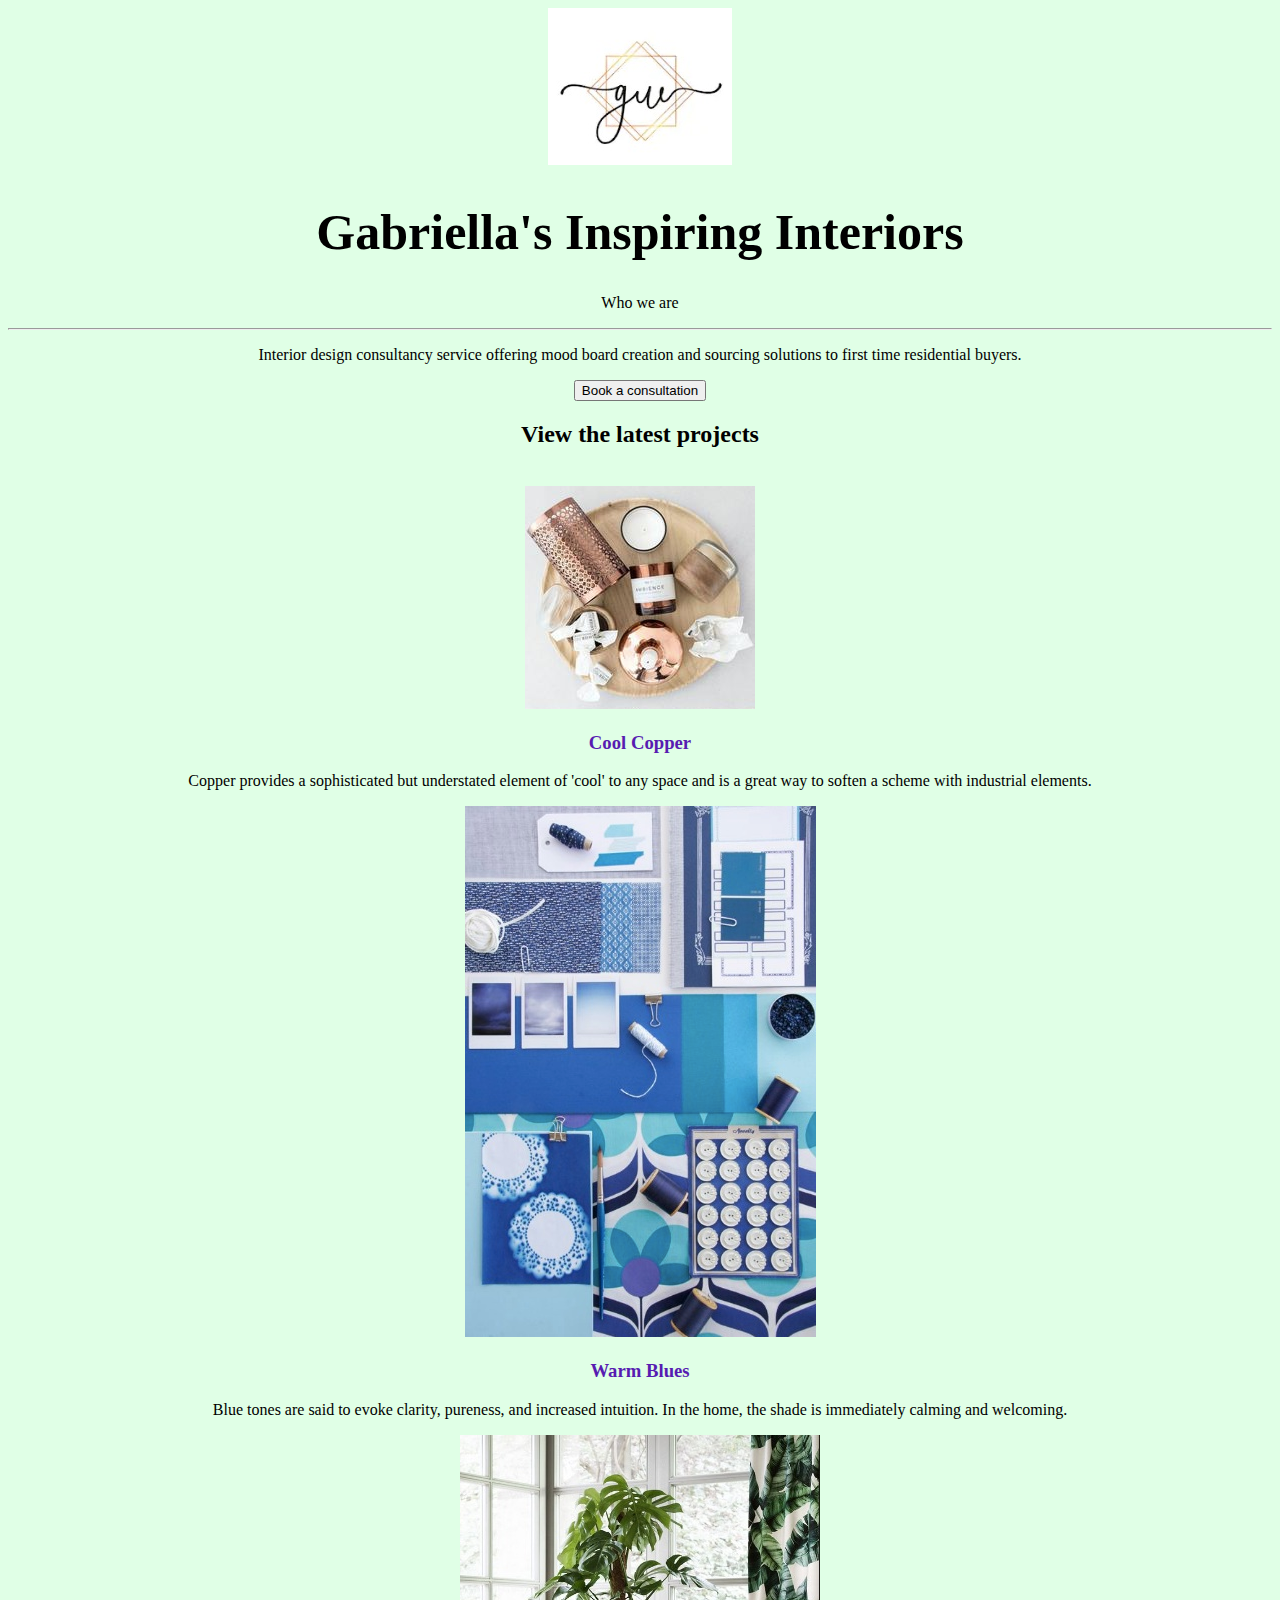
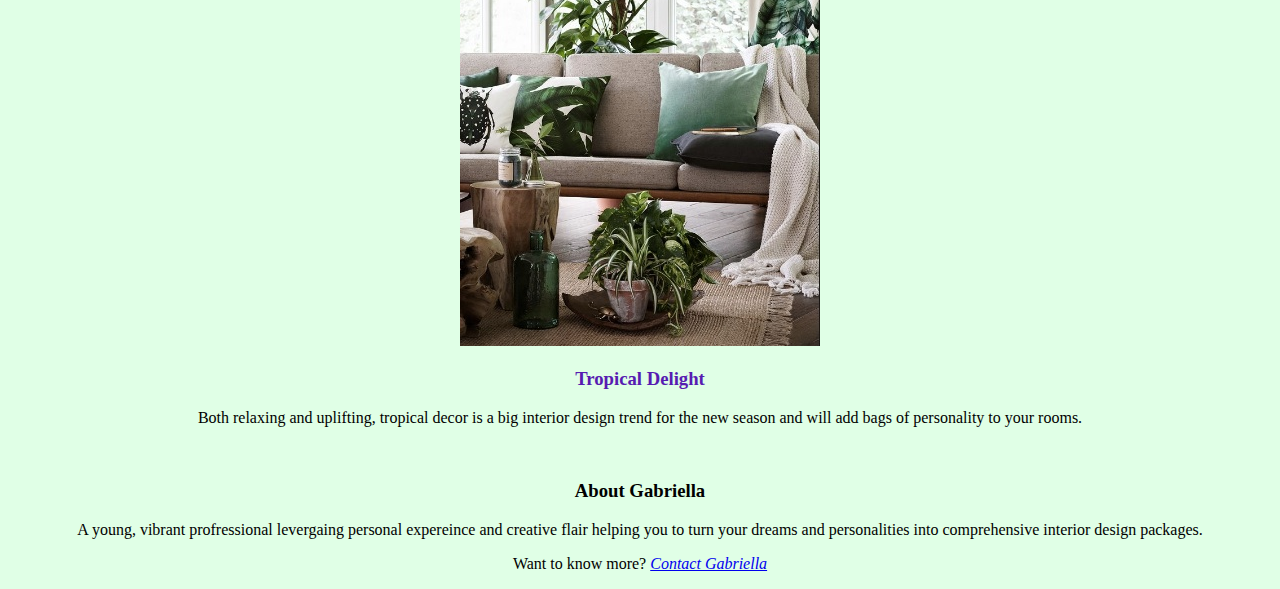
<file: unit_04/index.html>
<!DOCTYPE html>
<html>
<head>
	<title>Gabriella's Inspiring Interiors</title>
	<link rel="stylesheet" type="text/css" href="css/style.css">
</head>
<body>
	<img src="images/gwlogo.jpg" alt="Gabriella's logo" title="logo">
	<h1>Gabriella's Inspiring Interiors</h1>
	<p>Who we are</p>
	<hr>
	<p>Interior design consultancy service offering mood board creation and sourcing solutions to first time residential buyers.</p>
	<button type="button">Book a consultation</button>
	<h2>View the latest projects</h2>
	<br>
	<img src="images/Copper.png" alt="Copper" title="Mood Board 1">
	<h3 class="important">Cool Copper</h3>
	<p>Copper provides a sophisticated but understated element of 'cool' to any space and is a great way to soften a scheme with industrial elements.</p>
	<img src="images/blues.jpg" alt="Warm Blues" title="Mood Board 2">
	<h3 class="important">Warm Blues</h3>
	<p>Blue tones are said to evoke clarity, pureness, and increased intuition. In the home, the shade is immediately calming and welcoming.</p>
	<img src="images/tropical.jpg" alt="Tropical Delight" title="Mood Borad 3">
	<h3 class="important">Tropical Delight</h3>
	<p>Both relaxing and uplifting, tropical decor is a big interior design trend for the new season and will add bags of personality to your rooms.</p>
	<br>
	<h3>About Gabriella</h3>
	<p>A young, vibrant profressional levergaing personal expereince and creative flair helping you to turn your dreams and personalities into comprehensive interior design packages.</p>
	<p> Want to know more? <a href="mailto:gabriella.charlotte.watson@gmail.com?subject=I%20would%20like%20to%20know%20more">Contact Gabriella</a></p>
</body>	
</html>
</file>
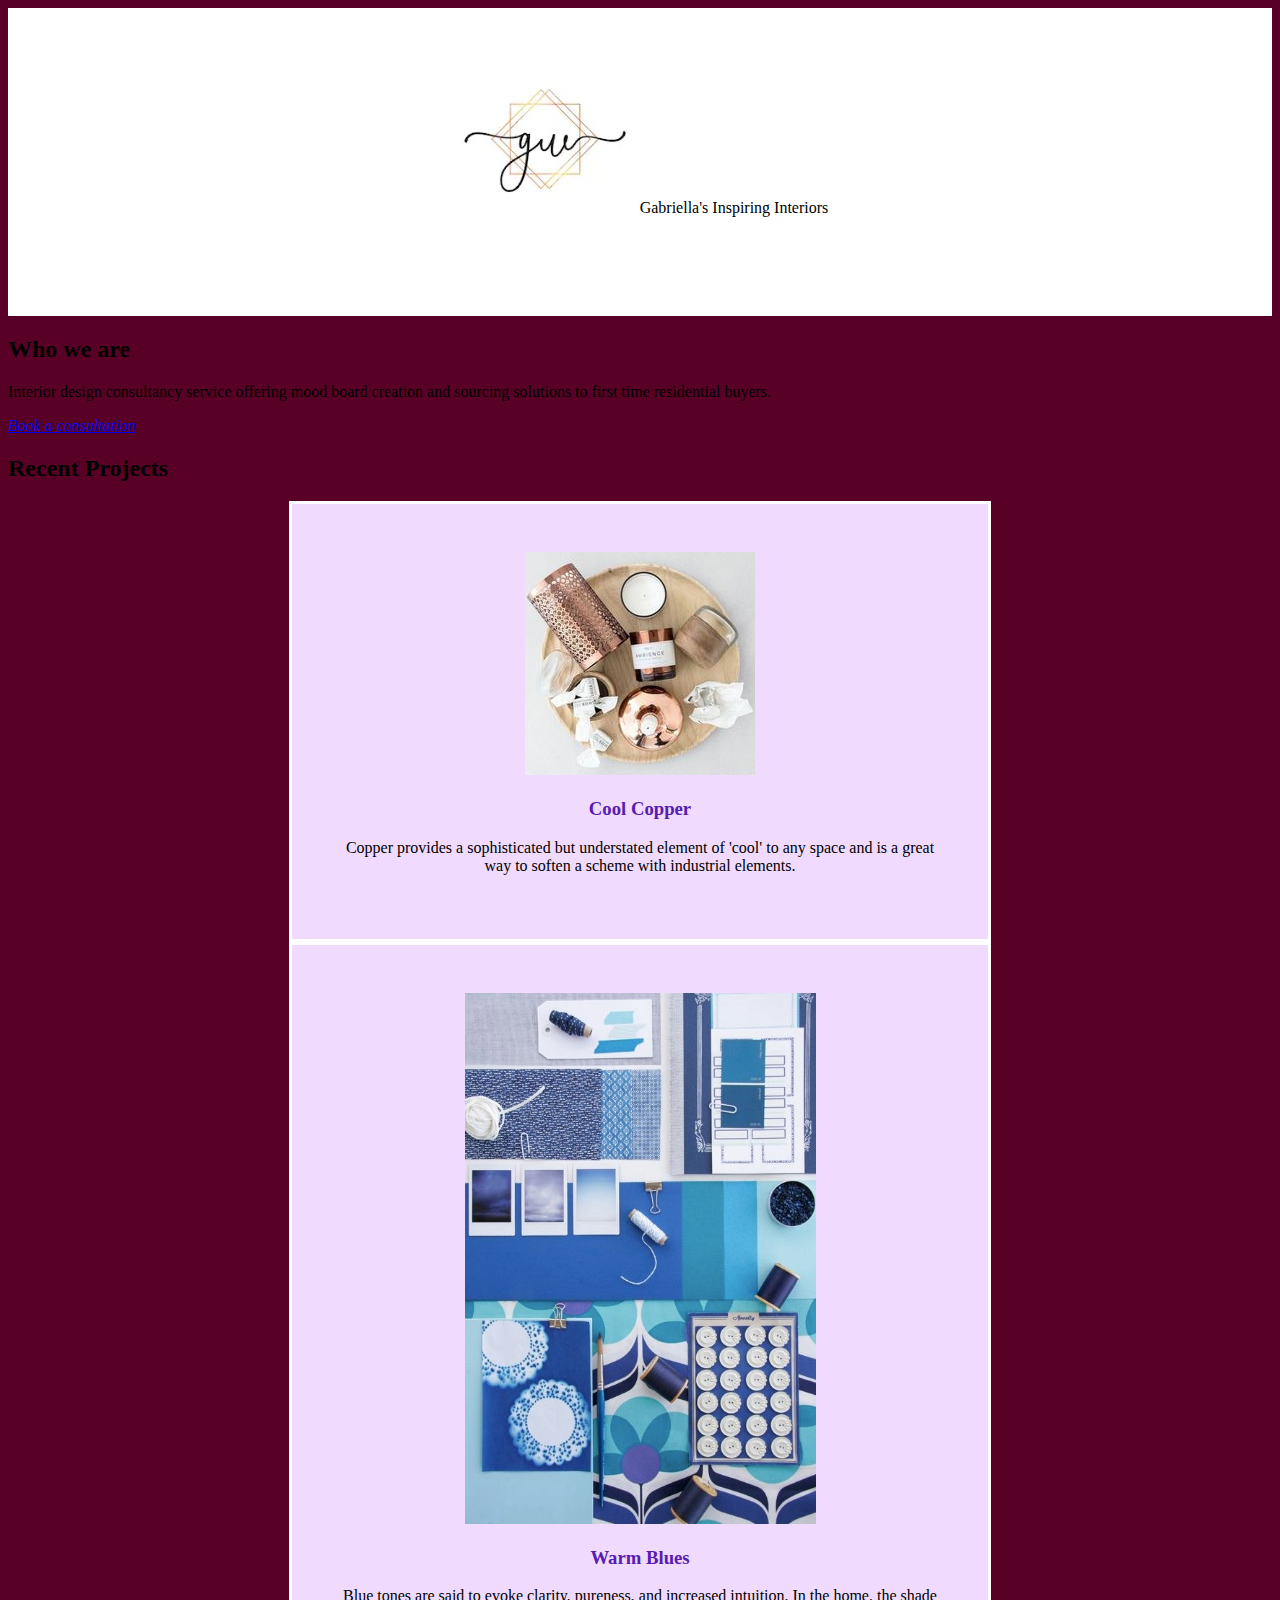
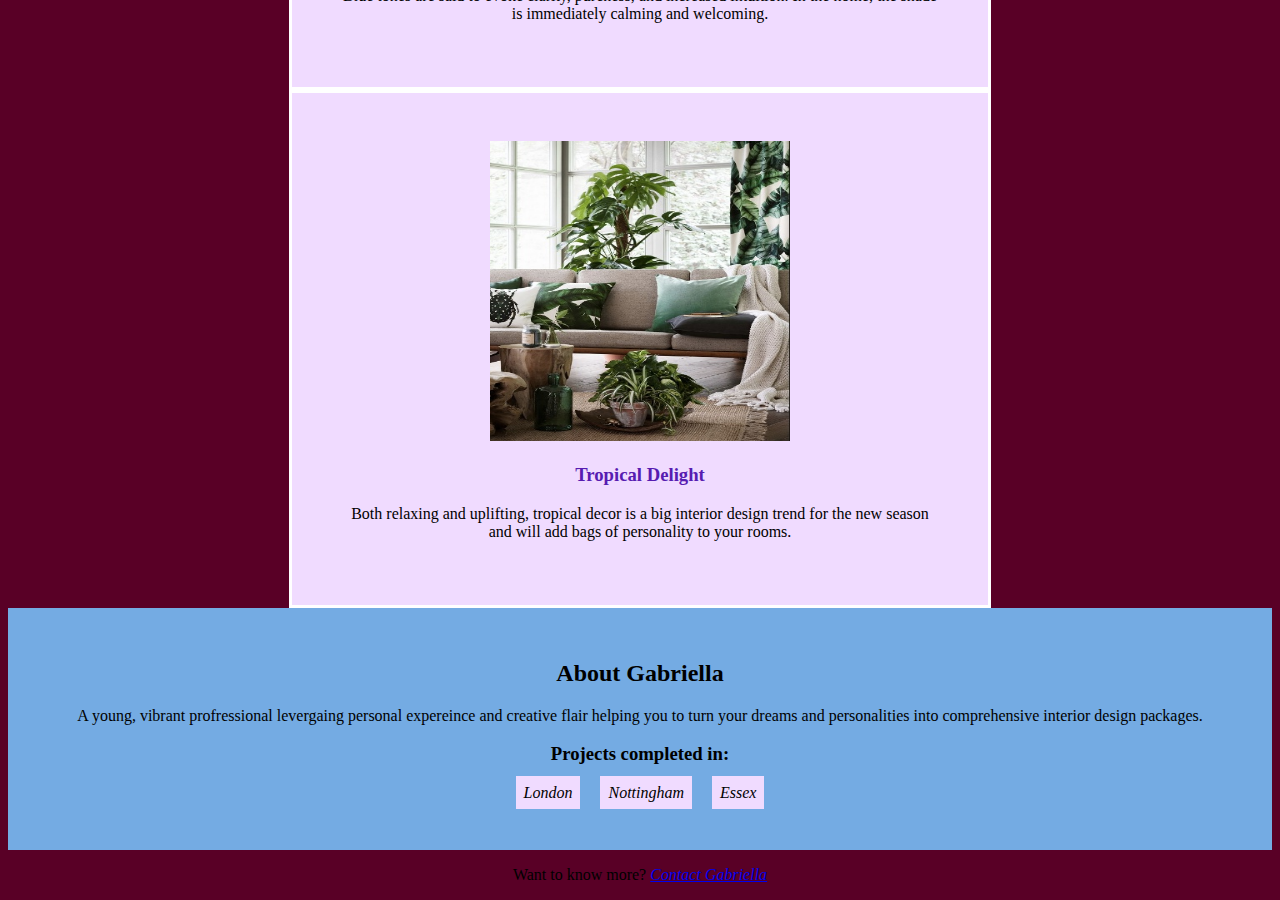
<file: unit_05/index.html>
<!DOCTYPE html>
<html>
<head>
	<title>Gabriella's Inspiring Interiors</title>
	<link rel="stylesheet" type="text/css" href="css/style.css">
</head>
<body>
	<header>
		<p class="logo">
			<img src="images/gwlogo.jpg" alt="Gabriella's logo" title="logo">
			Gabriella's Inspiring Interiors
		</p>
		<nav>
			<h2>View the latest projects</h2>
		</nav>
	</header>
	<section>
		<h2>Who we are</h2>
		<p>Interior design consultancy service offering mood board creation and sourcing solutions to first time residential buyers.</p>
		<a href="mailto:gabriella.charlotte.watson@gmail.com?subject=I%20would%20like%20to%20know%20more">Book a consultation</a>
	</section>
	<section>
		<h2>Recent Projects</h2>
		<div id="board1">
			<img src="images/Copper.png" alt="Copper" title="Mood Board 1">
			<h3 class="important">Cool Copper</h3>
			<p>Copper provides a sophisticated but understated element of 'cool' to any space and is a great way to soften a scheme with industrial elements.</p>
		</div>
		<div id="board2">
			<img src="images/blues.jpg" alt="Warm Blues" title="Mood Board 2">
			<h3 class="important">Warm Blues</h3>
			<p>Blue tones are said to evoke clarity, pureness, and increased intuition. In the home, the shade is immediately calming and welcoming.</p>
		</div>
		<div id="board3">
			<img src="images/tropical.jpg" alt="Tropical Delight" title="Mood Borad 3" height=300px width=300px>
			<h3 class="important">Tropical Delight</h3>
			<p>Both relaxing and uplifting, tropical decor is a big interior design trend for the new season and will add bags of personality to your rooms.</p>
		</div>
	</section>
	<section id="moreinfo">
		<h2>About Gabriella</h2>
		<p>A young, vibrant profressional levergaing personal expereince and creative flair helping you to turn your dreams and personalities into comprehensive interior design packages.</p>
		<h3>Projects completed in:</h3>
		<p><span>London</span> <span>Nottingham</span> <span>Essex</span></p>
	</section>
	<footer>
		<p> Want to know more? <a href="mailto:gabriella.charlotte.watson@gmail.com?subject=I%20would%20like%20to%20know%20more">Contact Gabriella</a></p>
	</footer>
</body>	
</html>
</file>
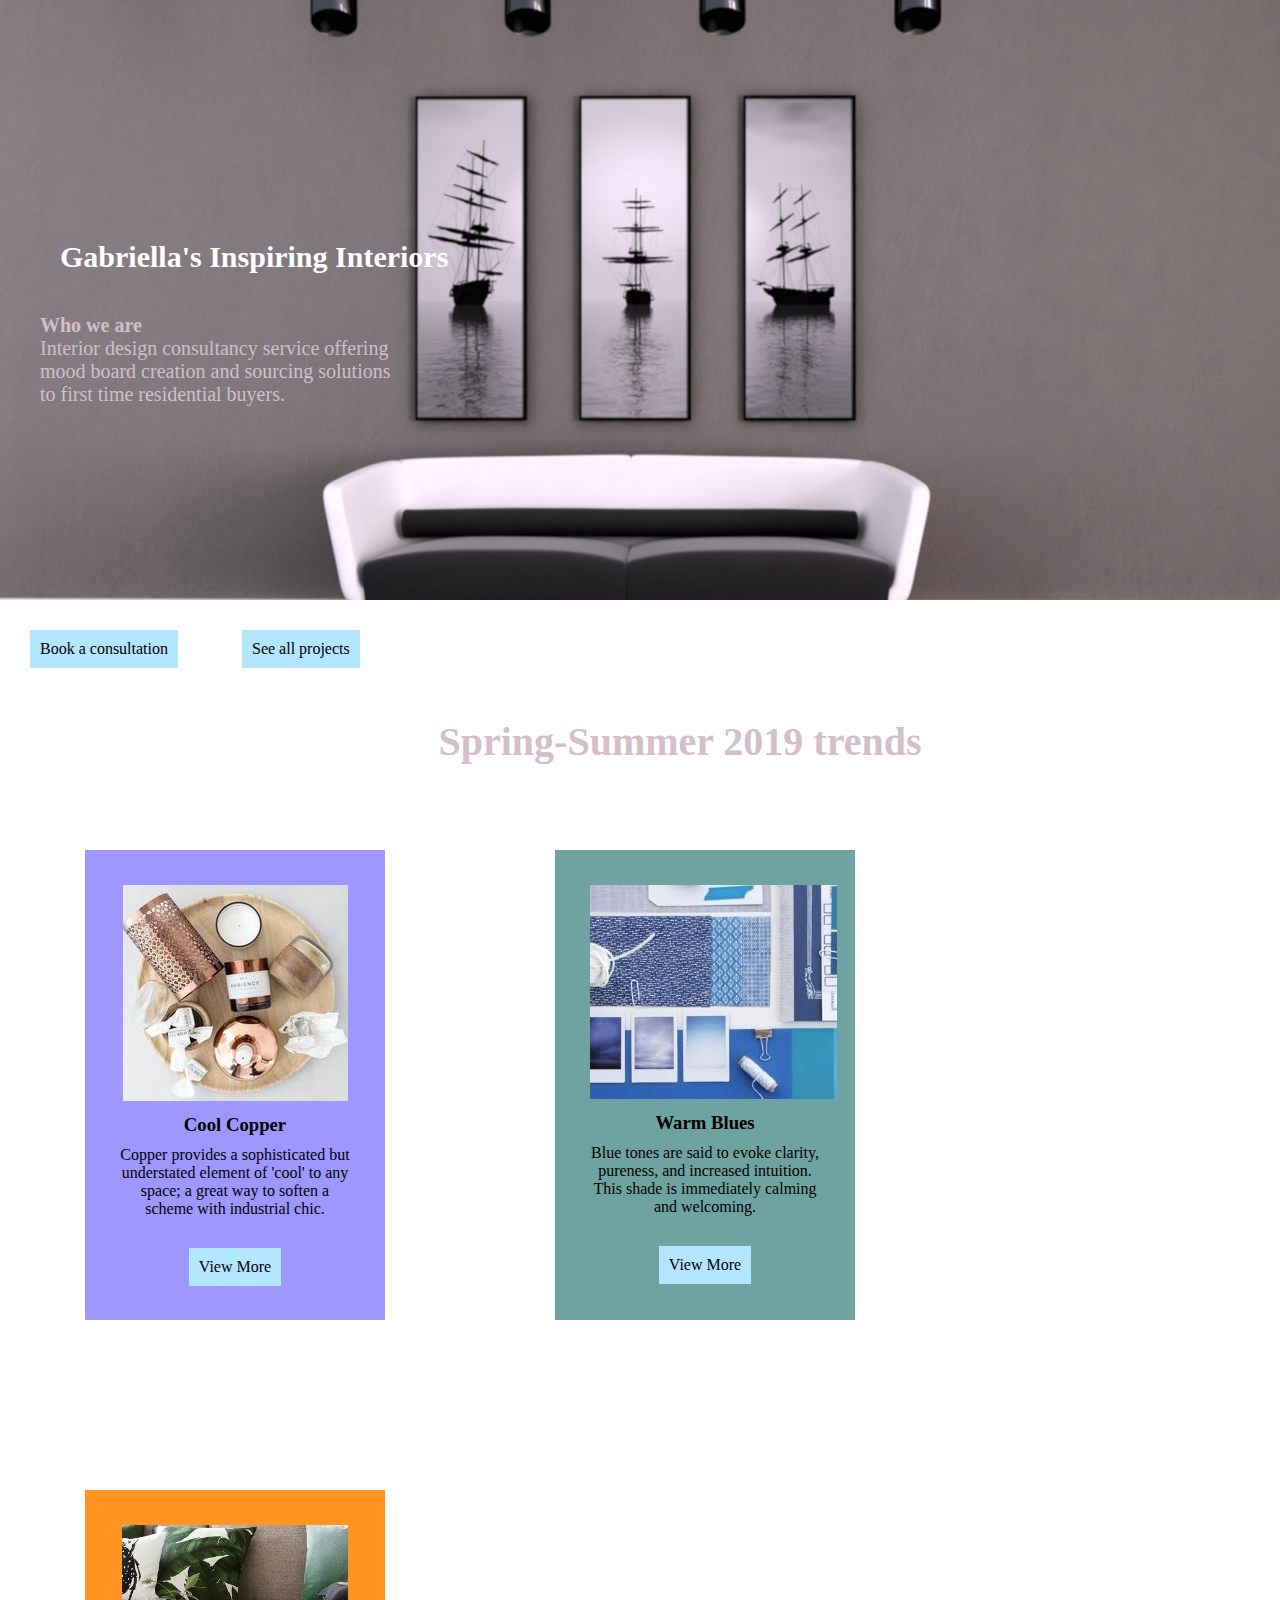
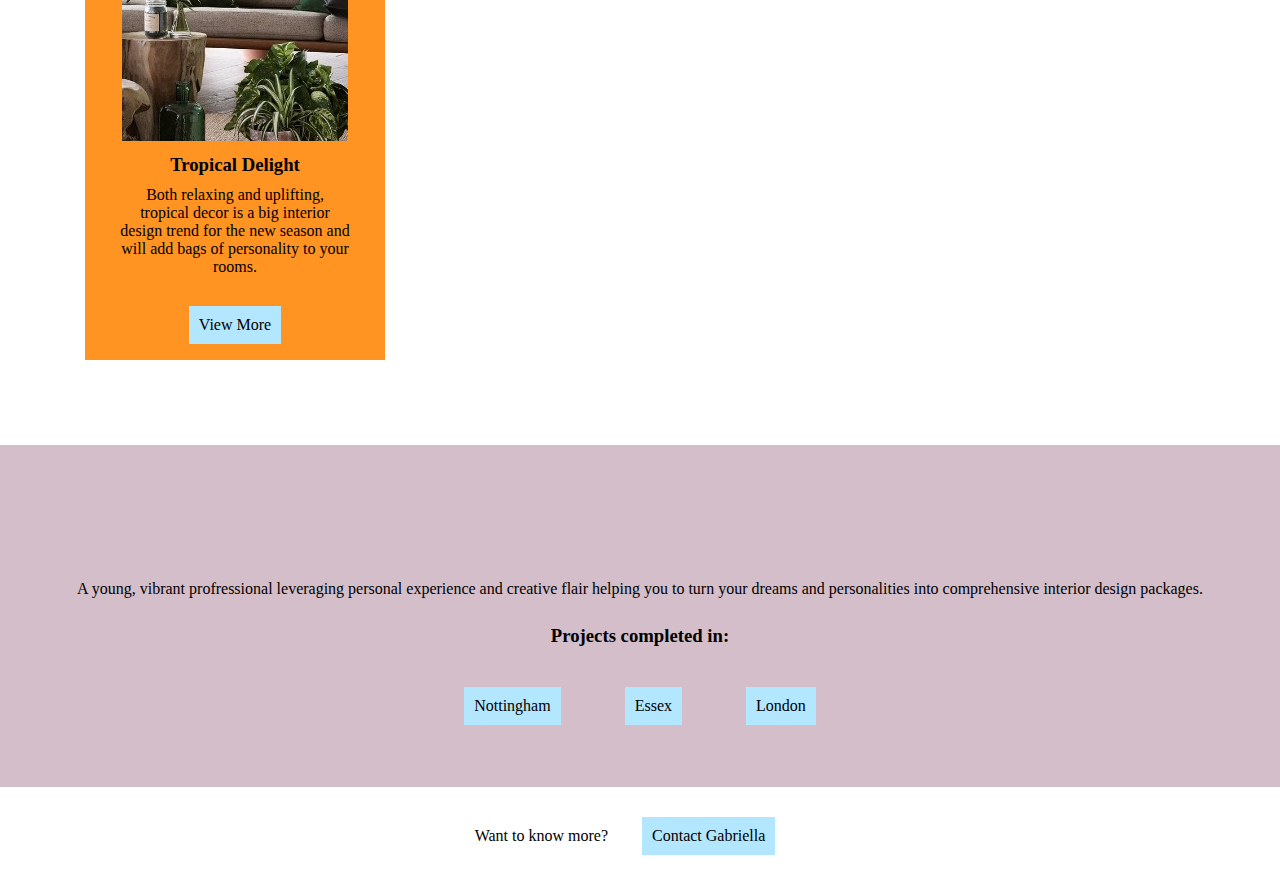
<file: unit_06 copy/index.html>
<!DOCTYPE html>
<html>
<head>
	<title>Gabriella's Inspiring Interiors</title>
	<link rel="stylesheet" type="text/css" href="css/style.css">
</head>
<body>
	<header>
	<div id="about">
	<h1>Gabriella's Inspiring Interiors</h1>
	<h2>Who we are</h2>
	<p id="intro">Interior design consultancy service offering mood board creation and sourcing solutions to first time residential buyers.</p>
	</div>
	</header>
	<nav> 
		<a href="mailto:gabriella.charlotte.watson@gmail.com?subject=I%20would%20like%20to%20know%20more">Book a consultation</a>
		<a href="#">See all projects</a>
	</nav>
	<h2 id="subtitle">Spring-Summer 2019 trends</h2>
	<div class="clearfix" id="wrapper">
		<div class="column" id="column1">
		<img src="images/Copper.png">
		<h3>Cool Copper</h3>
		<p>Copper provides a sophisticated but understated element of 'cool' to any space; a great way to soften a scheme with industrial chic.<br>
		<a href="#">View More</a></p>
		</div>
		<div class="column" id="column2">
		<img src="images/blues.jpg">
		<h3>Warm Blues</h3>
		<p>Blue tones are said to evoke clarity, pureness, and increased intuition. This shade is immediately calming and welcoming.<br>
		<a href="#">View More</a></p>
		</div>
		<div class="column" id="column3">
		<img src="images/tropical.jpg">
		<h3>Tropical Delight</h3>
		<p>Both relaxing and uplifting, tropical decor is a big interior design trend for the new season and will add bags of personality to your rooms.<br>
		<a href="#">View More</a></p>
		</div>
	</div>
	<section id="moreinfo">
		<h2 id="subtitle2">About Gabriella</h2>
		<p>A young, vibrant profressional leveraging personal experience and creative flair helping you to turn your dreams and personalities into comprehensive interior design packages.</p><br>
		<h3>Projects completed in:</h3>
		<a href="#">Nottingham</a>
		<a href="#">Essex</a>
		<a href="#">London</a>
	</section>
	<footer>
		<p> Want to know more? <a href="mailto:gabriella.charlotte.watson@gmail.com?subject=I%20would%20like%20to%20know%20more">Contact Gabriella</a></p>
	</footer>
</body>	
</html>
</file>
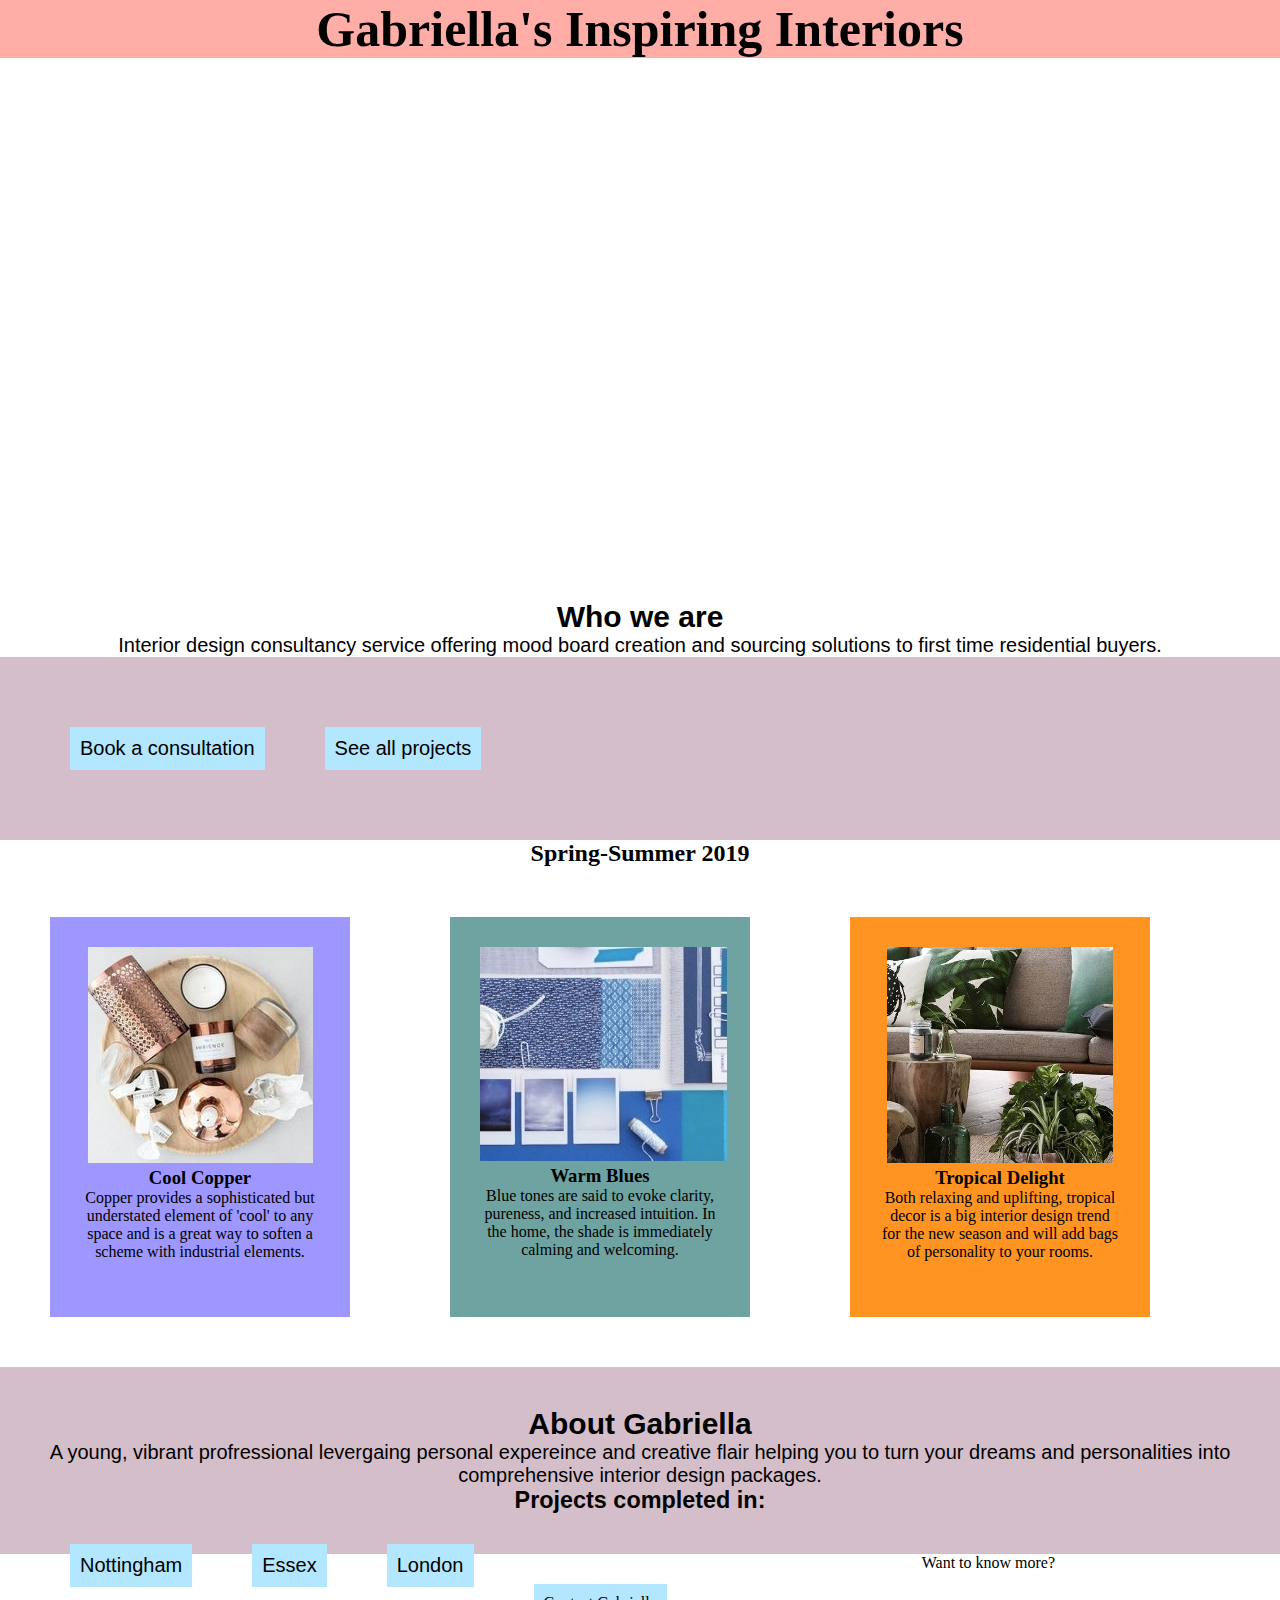
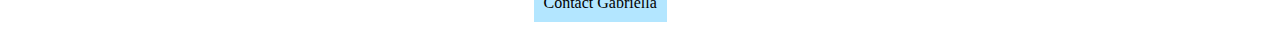
<file: unit_06/index.html>
<!DOCTYPE html>
<html>
<head>
	<title>Gabriella's Inspiring Interiors</title>
	<link rel="stylesheet" type="text/css" href="css/style.css">
</head>
<body>
	<header>
	<h1>Gabriella's Inspiring Interiors</h1>
	</header>
	<section>
		<h2>Who we are</h2>
		<p>Interior design consultancy service offering mood board creation and sourcing solutions to first time residential buyers.</p>
	<nav class="clearfix">
		<a href="mailto:gabriella.charlotte.watson@gmail.com?subject=I%20would%20like%20to%20know%20more">Book a consultation</a>
		<a href="#">See all projects</a>
	</nav>
	</section>
	<h2>Spring-Summer 2019</h2>
	<div class="clearfix" id="wrapper">
		<div class="column" id="column1">
		<img src="images/Copper.png">
		<h3>Cool Copper</h3>
		<p>Copper provides a sophisticated but understated element of 'cool' to any space and is a great way to soften a scheme with industrial elements.</p>
		</div>
		<div class="column" id="column2">
		<img src="images/blues.jpg">
		<h3>Warm Blues</h3>
		<p>Blue tones are said to evoke clarity, pureness, and increased intuition. In the home, the shade is immediately calming and welcoming.</p>
		</div>
		<div class="column" id="column3">
		<img src="images/tropical.jpg">
		<h3>Tropical Delight</h3>
		<p>Both relaxing and uplifting, tropical decor is a big interior design trend for the new season and will add bags of personality to your rooms.</p>
		</div>
	</div>
	<section id="moreinfo">
		<h2>About Gabriella</h2>
		<p>A young, vibrant profressional levergaing personal expereince and creative flair helping you to turn your dreams and personalities into comprehensive interior design packages.</p>
		<h3>Projects completed in:</h3>
		<a href="#">Nottingham</a>
		<a href="#">Essex</a>
		<a href="#">London</a>
	</section>
	<footer>
		<p> Want to know more? <a href="mailto:gabriella.charlotte.watson@gmail.com?subject=I%20would%20like%20to%20know%20more">Contact Gabriella</a></p>
	</footer>
</body>	
</html>
</file>
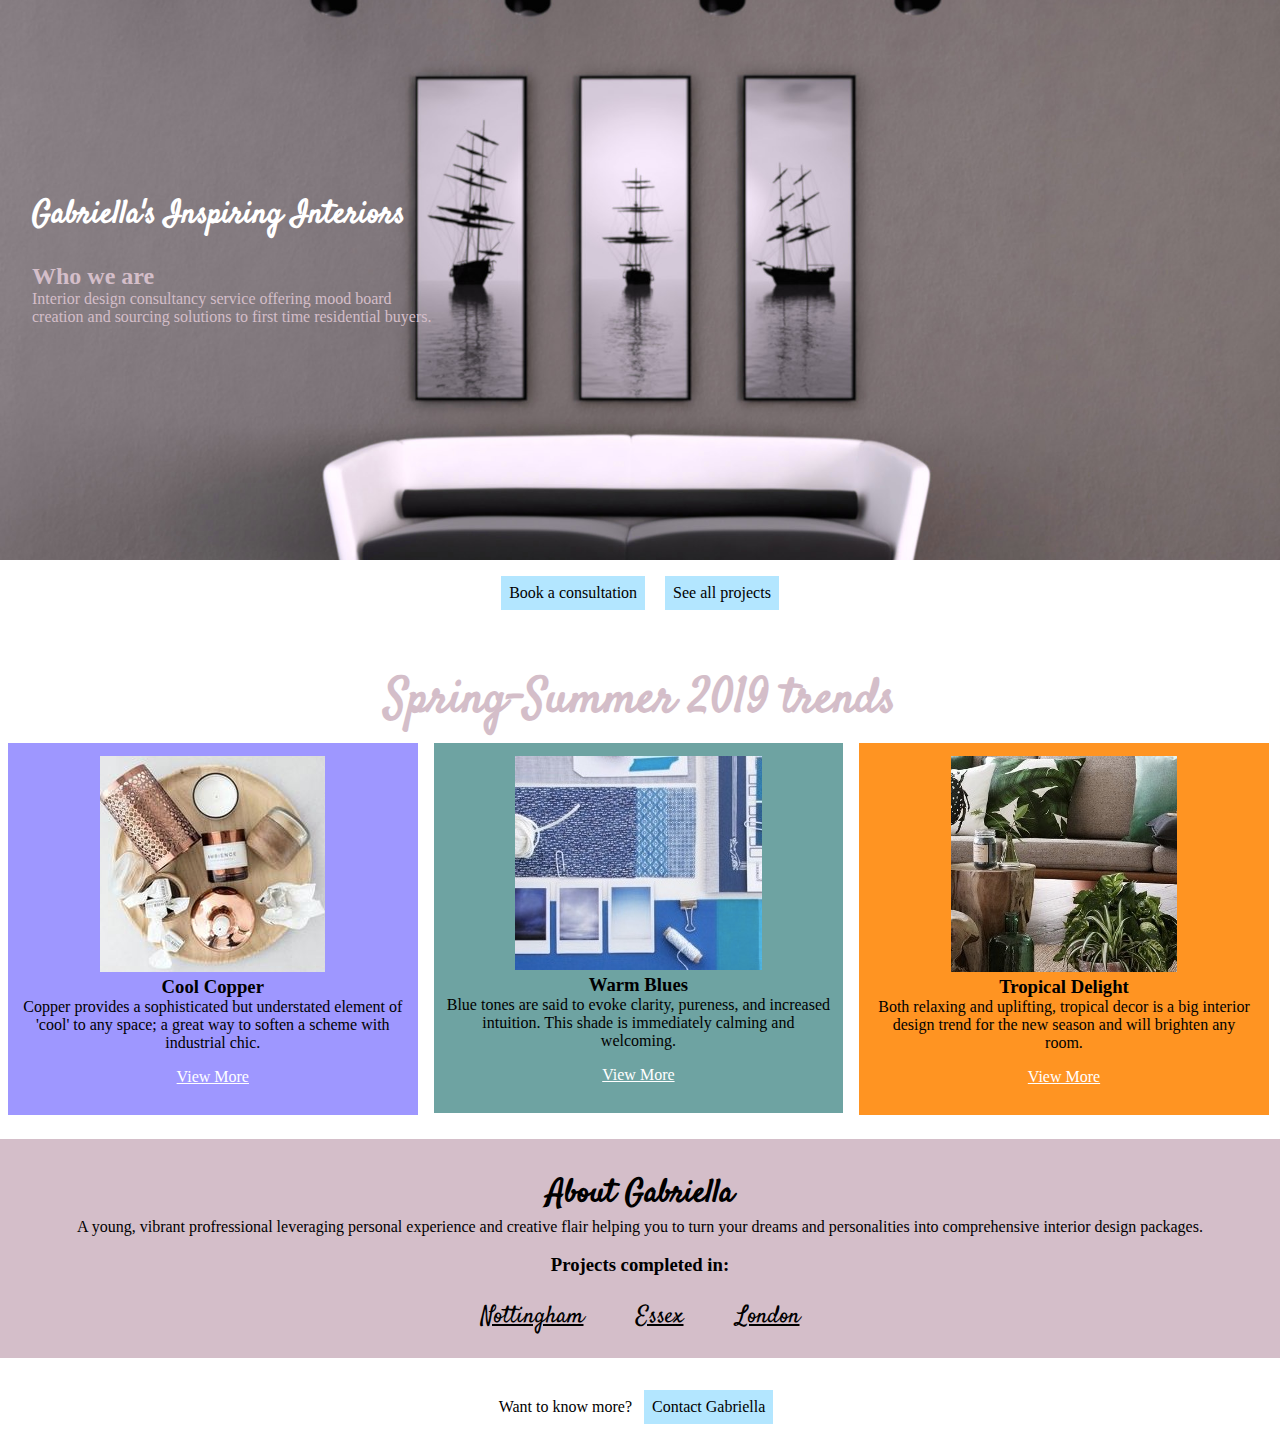
<file: unit_08/index.html>
<!DOCTYPE html>
<html>
<meta name="viewport" content="width=device-width, initial-scale=1">
<head>
	<link href="https://fonts.googleapis.com/css?family=Satisfy" rel="stylesheet">
	<title>Gabriella's Inspiring Interiors</title>
	<link rel="stylesheet" type="text/css" href="css/style.css">
</head>
<body>
	<header>
	<div id="about">
	<h1>Gabriella's Inspiring Interiors</h1>
	<h2>Who we are</h2>
	<p id="intro">Interior design consultancy service offering mood board creation and sourcing solutions to first time residential buyers.</p>
	</div>
	</header>
	<nav> 
		<a href="mailto:gabriella.charlotte.watson@gmail.com?subject=I%20would%20like%20to%20know%20more">Book a consultation</a>
		<a href="#">See all projects</a>
	</nav>
	<h2 id="subtitle">Spring-Summer 2019 trends</h2>
	<div class="clearfix" id="wrapper">
		<div class="column" id="column1">
		<img src="images/Copper.png">
		<h3>Cool Copper</h3>
		<p>Copper provides a sophisticated but understated element of 'cool' to any space; a great way to soften a scheme with industrial chic.<br>
		<a href class="cta"="#">View More</a></p>
		</div>
		<div class="column" id="column2">
		<img src="images/blues.jpg">
		<h3>Warm Blues</h3>
		<p>Blue tones are said to evoke clarity, pureness, and increased intuition. This shade is immediately calming and welcoming.<br>
		<a href class="cta"="#">View More</a></p>
		</div>
		<div class="column" id="column3">
		<img src="images/tropical.jpg">
		<h3>Tropical Delight</h3>
		<p>Both relaxing and uplifting, tropical decor is a big interior design trend for the new season and will brighten any room.<br>
		<a href class="cta"="#">View More</a></p>
		</div>
	</div>
	<section id="moreinfo">
		<h2 id="subtitle2">About Gabriella</h2>
		<p>A young, vibrant profressional leveraging personal experience and creative flair helping you to turn your dreams and personalities into comprehensive interior design packages.</p><br>
		<h3>Projects completed in:</h3>
		<a href class="location"="#">Nottingham</a>
		<a href class="location"="#">Essex</a>
		<a href class="location"="#">London</a>
	</section>
	<footer>
		<p> Want to know more? <a href="mailto:gabriella.charlotte.watson@gmail.com?subject=I%20would%20like%20to%20know%20more">Contact Gabriella</a></p>
	</footer>
</body>	
</html>
</file>
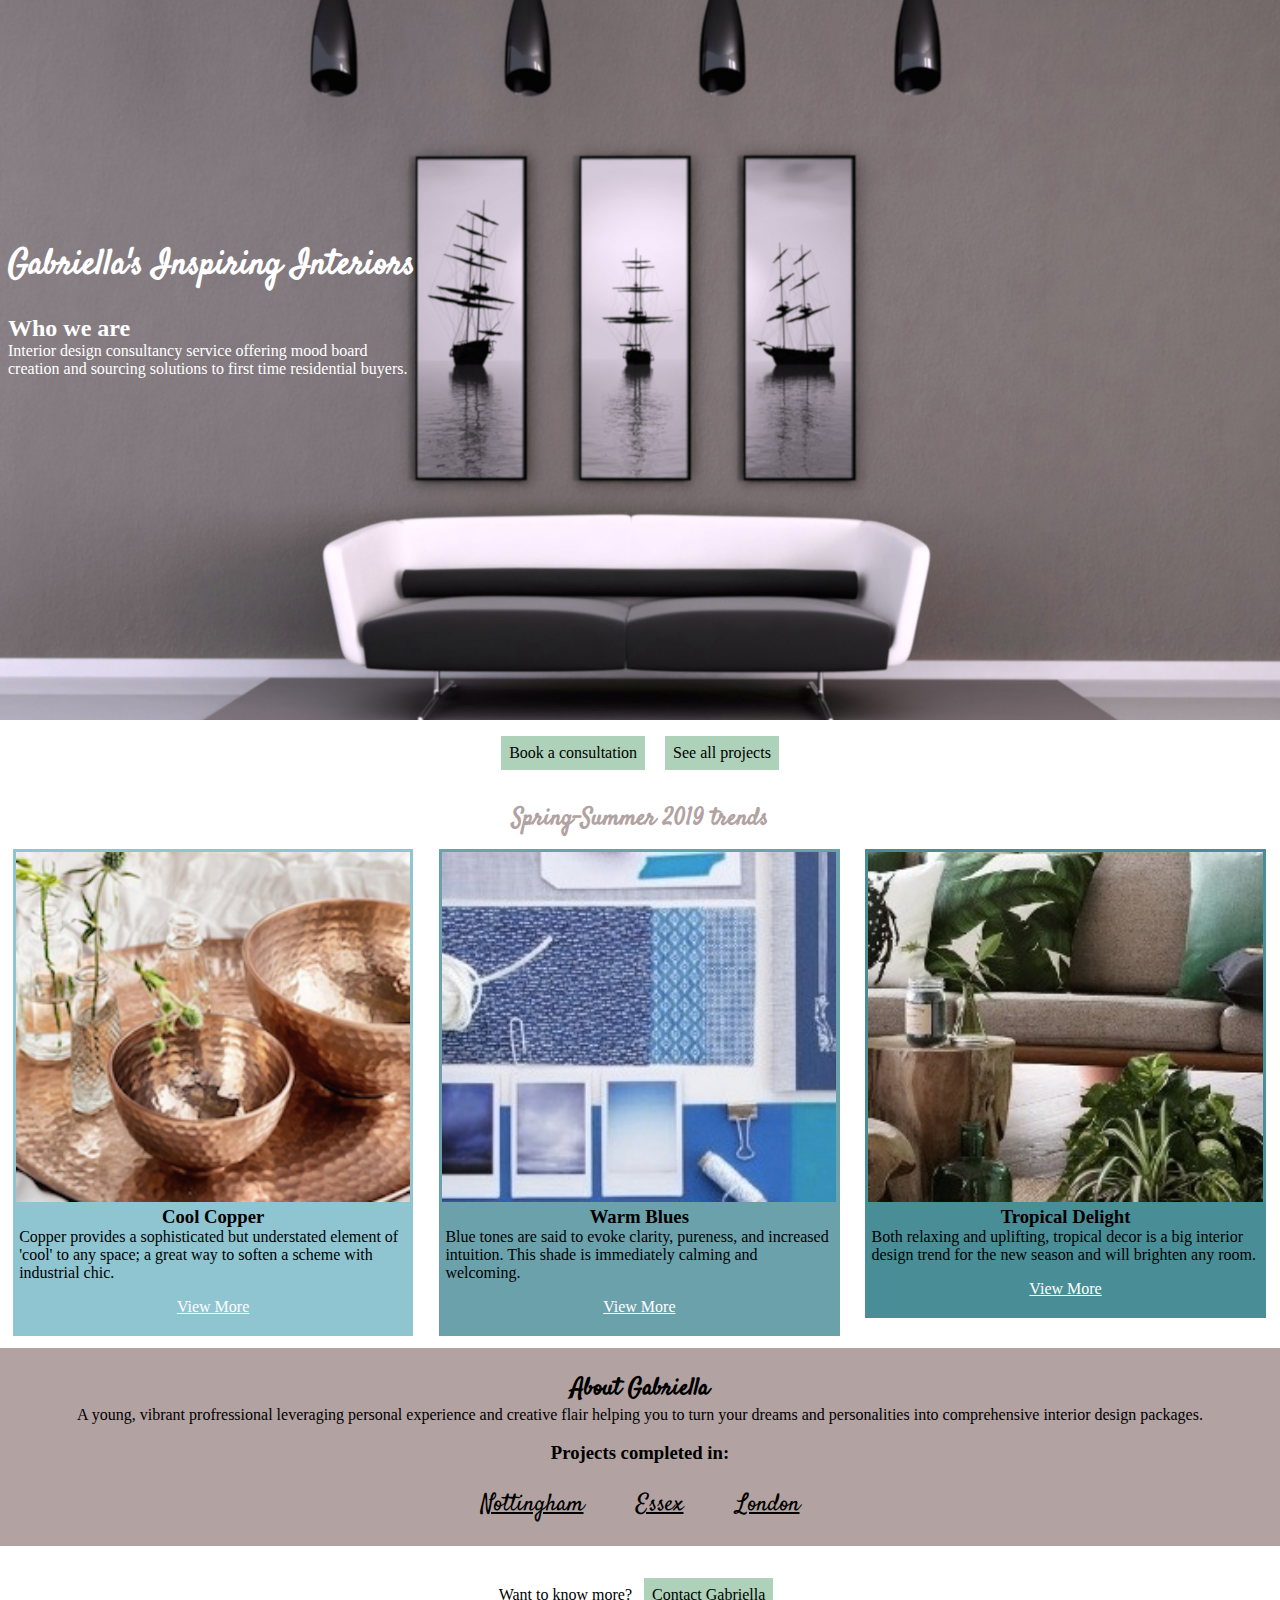
<file: unit_09/index.html>
<!DOCTYPE html>
<html>
<head>
	<link href="https://fonts.googleapis.com/css?family=Satisfy" rel="stylesheet">
	<title>Gabriella's Inspiring Interiors</title>
	<link rel="stylesheet" type="text/css" href="css/style.css">
	<meta name="viewport" content="width=device-width, initial-scale=1">
</head>
<body>
	<header>
	<div id="about">
	<h1>Gabriella's Inspiring Interiors</h1>
	<h2>Who we are</h2>
	<p id="intro">Interior design consultancy service offering mood board creation and sourcing solutions to first time residential buyers.</p>
	</div>
	</header>
	<nav> 
		<a href="mailto:gabriella.charlotte.watson@gmail.com?subject=I%20would%20like%20to%20know%20more">Book a consultation</a>
		<a href="#">See all projects</a>
	</nav>
	<h2 id="subtitle">Spring-Summer 2019 trends</h2>
	<div class="clearfix">
		<div class="column" id="column1">
		<img class="columnimage" src="images/Copper.png" alt="Copper decorative items" title="Cool Copper">
		<h3>Cool Copper</h3>
		<p class="maintext">Copper provides a sophisticated but understated element of 'cool' to any space; a great way to soften a scheme with industrial chic.</p>
		<a class="cta" href="#">View More</a>
		</div>
		<div class="column" id="column2">
		<img class="columnimage" src="images/blues.jpg" alt="Shades of compliemntary blue tones" title="Warm Blues">
		<h3>Warm Blues</h3>
		<p class="maintext">Blue tones are said to evoke clarity, pureness, and increased intuition. This shade is immediately calming and welcoming.</p>
		<a class="cta" href="#">View More</a>
		</div>
		<div class="column" id="column3">
		<img class="columnimage" src="images/tropical.jpg" alt="Tropical inspired interior decor" title="Tropical Delight">
		<h3>Tropical Delight</h3>
		<p class="maintext">Both relaxing and uplifting, tropical decor is a big interior design trend for the new season and will brighten any room.</p>
		<a class="cta" href="#">View More</a>
		</div>
	</div>
	<section id="moreinfo">
		<h2 id="subtitle2">About Gabriella</h2>
		<p>A young, vibrant profressional leveraging personal experience and creative flair helping you to turn your dreams and personalities into comprehensive interior design packages.</p><br>
		<h3>Projects completed in:</h3>
		<a class="location" href="#">Nottingham</a>
		<a class="location" href="#">Essex</a>
		<a class="location" href="#">London</a>
	</section>
	<footer>
		<p> Want to know more? <a href="mailto:gabriella.charlotte.watson@gmail.com?subject=I%20would%20like%20to%20know%20more">Contact Gabriella</a></p>
	</footer>
</body>	
</html>
</file>
<file: unit_04/css/style.css>
@import url(http://fonts.googleapis.com/css?family="Poiret One" rel="stylesheet");
h1 { font-family: "Snell Roundhand", cursive; font-size: 50px; text-align: center;
}
body {
	background-color: #E0FFE6;
	text-align: center;
}

a {font-style: italic;}
.important {font-style: bold; color:#571CB1;}
</file>
<file: unit_05/css/style.css>
@import url(http://fonts.googleapis.com/css?family="Poiret One" rel="stylesheet");

h1 { font-family: "Snell Roundhand", cursive; font-size: 50px; text-align: center; color: #590026;}

header {background-color: #FFFFFF; text-align: center; padding: 2em;}

nav {text-align: center; color: #FFFFFF}

body { background-color: #590026; }

a {font-style: italic;}
.important {font-style: bold; color:#571CB1;}

#board1 {background-color: #F0DBFF; 
		width: 600px;
		margin: 0 auto;
		padding: 3em;
		border: 3px solid white;
		text-align: center;}

#board2 {background-color: #F0DBFF; 
		width: 600px;
		margin: 0 auto;
		padding: 3em;
		border: 3px solid white;
		text-align: center;}

#board3 {background-color: #F0DBFF; 
		width: 600px;
		padding: 3em;
		margin: 0 auto;
		border: 3px solid white;
		text-align: center;}

#moreinfo {text-align: center; background-color: rgb(116,171,227); padding: 2em;}

footer{text-align: center;}

span { background-color:#F0DBFF; 
	width: 100px; 
	padding: 0.5em;  
	margin: 0.5em;
	font-style: italic; }
</file>
<file: unit_06 copy/css/style.css>
* { margin:0; padding:0; box-sizing:border-box; } 

body { 
	background-color: #FAFAFA; 
}

header{ 
	background-image: url(../images/background.jpg);
	background-position: center;
	background-size: 100%;
	height: 600px;
}

#about{
	float:left;
	padding-top: 15em;
}

h1 {
	font-family: "Snell Roundhand", cursive;
	font-size: 30px;
	color: rgb(255,255,255);
	text-decoration: bold;
	padding-left: 2em;
}

h2{
	font-size: 20px;
	color: #D4BEC9;
	padding-top: 2em;
	padding-left: 2em;
	font-family: Calibri;
}

#intro{ 
	font-size: 20px;
	color: #D4BEC9;
	padding-left: 2em;
	width: 400px;
	font-family: Calibri;
}

.clearfix:after {
	visibility: hidden;
	display: block;
	font-size: 0;
	content: " ";
	clear: both;
	height: 0;
}

a{
	background-color: #B3E6FF;
	color: black;
	text-decoration: none;
	padding: 10px;
	display: inline-block;
	margin: 30px;
	border: black;
	font-family: Calibri;
}

a:hover{ 
	background-color: #A3929B;
	color: white; 
}

#subtitle {
	text-align: center;
	font-family: "Snell Roundhand", cursive;
	font-size: 40px;
	padding-top: 0.5em;
}

.column {
	width: 300px;
	height: 470px;
	padding: 35px;
	margin: 85px;
	float: left;
	text-align: center;
	font-family: Calibri;
}

h3 { 
	padding:0.5em;
	font-family: Calibri;
}

#column1 { 
	background-color: #9E97FF; 
}

#column2 { 
	background-color: #6EA3A2; 
}

#column3 { 
	background-color: #FF9422; 
}

#subtitle2{ 
	text-align: center; 
	padding: 2em;
	font-family: "Snell Roundhand", cursive;
	font-size: 20px;
}

#moreinfo {
	text-align: center; 
	background-color: #D4BEC9; 
	padding: 2em;
	font-family: Calibri;
}

footer{
	text-align: center;
	font-family: Calibri;
}
</file>
<file: unit_06/css/style.css>
* { margin:0; padding:0; box-sizing:border-box; } 
@import url(http://fonts.googleapis.com/css?family="Poiret One" rel="stylesheet");

body { 
	background-color: #FAFAFA; 
}

header{ 
	background-image: url(file:///Users/gabriellawatson/Desktop/gabriellacjwatson.github.io/unit_06/images/background.jpg);
	background-position: center;
	background-size: 100%;
	height: 600px;
}

h1 {
	background-color: rgba(255,92,79,0.5); 
	text-align: center; 
	font-family: "Snell Roundhand", cursive; font-size: 50px;
}

section { 
	text-align: center;
	font-family: "Montserrat", sans-serif;
	font-size: 20px;
 }

nav {
	background-color: #D4BEC9;
	font-family: "Montserrat", sans-serif;
	padding: 2em;
}

a {
	background-color: #B3E6FF;
	color: black;
	text-decoration: none;
	display: block;
	float: left;
	padding: 10px;
	margin: 30px;
	border: black;
}

.clearfix:after {
	visibility: hidden;
	display: block;
	font-size: 0;
	content: " ";
	clear: both;
	height: 0;
}

a:hover{ 
	background-color: #A3929B;
	color: white; 
}

h2{
	text-align: center;
}

.column {
	width: 300px;
	height: 400px;
	padding: 30px;
	margin: 50px;
	float: left;
	text-align: center;
}
#column1 { 
	background-color: #9E97FF; 
}

#column2 { 
	background-color: #6EA3A2; 
}

#column3 { 
	background-color: #FF9422; 
}

#moreinfo {
	text-align: center; 
	background-color: #D4BEC9; 
	padding: 2em;
}

footer{
	text-align: center;
}
</file>
<file: unit_08/css/style.css>
* { margin:0; padding:0; box-sizing:border-box; } 

body { 
	background-color: #FAFAFA; 
	font-size: 40px;
}

header{ 
	background-image: url(../images/background.jpg);
	background-position: center;
	background-size: 100%;
	height: 35em;
}

#about{
	float:left;
	padding-top: 12em;
	padding-left: 2em;
}

h1 {
	font-family: 'Satisfy', cursive;
	font-size: 2em;
	color: rgb(255,255,255);
	text-decoration: bold;
}

h2{
	font-size: 1.5em;
	color: #D4BEC9;
	padding-top: 1em;
	font-family: Calibri;
	text-decoration: bold;
}

#intro{ 
	font-size: 1em;
	color: #D4BEC9;
	width: 53%;
	font-family: Calibri;
}

nav{ 
	text-align: center;
	margin-top: 0.5em; 
}

.clearfix:after {
	visibility: hidden;
	display: block;
	font-size: 0;
	content: " ";
	clear: both;
	height: 0;
}

a{
	background-color: #B3E6FF;
	color: black;
	text-decoration: none;
	padding: 0.5em;
	display: inline-block;
	margin: 0.5em;
	border: black;
	font-family: Calibri;
}

a:hover{ 
	background-color: #A3929B;
	color: white; 
}

#subtitle {
	text-align: center;
	font-family: 'Satisfy', cursive;
	font-size: 3em;
	padding-top: 0.5em;
	margin-top: 0.5em;
}

.column {
	width: 32%;
	padding: 1%;
	margin-top: 0.5em;
	margin-right: 0.5em;
	margin-left: 0.5em;
	margin-bottom: 1.5em;
	float: left;
	text-align: center;
	font-family: Calibri;
}

.cta{ 
	background: none;
	color: white;
	text-decoration: bold;
	text-decoration: underline; 
 }

h3 { 
	font-family: Calibri;
}

#column1 { 
	background-color: #9E97FF; 
}

#column2 { 
	background-color: #6EA3A2; 
}

#column3 { 
	background-color: #FF9422; 
}

#subtitle2{ 
	text-align: center; 
	font-family: 'Satisfy', cursive;
	font-size: 2em;
	color: black;
}

#moreinfo {
	text-align: center; 
	background-color: #D4BEC9; 
	font-family: Calibri;
}

.location {
	background: none;
	color: black;
	text-decoration: bold;
	text-decoration: underline; 
	font-family: 'Satisfy', cursive;
	font-size: 1.5em;
}

footer{
	text-align: center;
	font-family: Calibri;
	margin-top: 1.5em;
}
@media only screen and (max-width: 1200px) {
	.column {
		float: none;
		display: inline-block;
		width: 60%;
	}
}
@media only screen and (max-width: 900px) {
	header{
		background-image: none;
		background-color: #D4BEC9;
	}
	#about{ 
		float: none;
		text-align: center; 
		padding-top: 10em;
	}
	h1 { 
		color: black; 
		font-size: 3em;
		}
	h2{
		color: white;
		font-size: 2em;
	}
	#intro {
		color: white;
		text-align: center;
		width: auto;
		padding-left: 10%;
		padding-right: 10%;
		font-size: 1.5em;
	}
	#subtitle { 
	font-size: 1em; 
	}
}
@media only screen and (max-width: 480px) {
	.column {
		float: none;
		width: auto;
	}
}
</file>
<file: unit_09/css/style.css>
* { margin:0; padding:0; box-sizing:border-box; } 

body { 
	background-color: #FAFAFA; 
	font-size: 40px;
}

header{ 
	background-image: url(../images/background.jpg);
	background-position: center;
	background-size: 100%;
	height: 45em;
}

#about{
	float:left;
	padding-top: 15em;
	padding-left: 0.5em;
	color: white;
}

h1 {
	font-family: 'Satisfy', cursive;
	font-size: 2.2em;
	text-decoration: bold;
}

h2{
	font-size: 1.5em;
	padding-top: 1em;
	font-family: Calibri;
	text-decoration: bold;
}

#intro{ 
	font-size: 1em;
	color: white;
	width: 53%;
	font-family: Calibri;
}

nav{ 
	text-align: center;
	margin-top: 0.5em; 
}

.clearfix:after {
	visibility: hidden;
	display: block;
	font-size: 0;
	content: " ";
	clear: both;
	height: 0;
}

a{
	background-color: #ADD1B9;
	color: black;
	text-decoration: none;
	padding: 0.5em;
	display: inline-block;
	margin: 0.5em;
	border: black;
	font-family: Calibri;
}

a:hover{ 
	background-color: #B2A2A2;
	color: black; 
}

#subtitle {
	text-align: center;
	font-family: 'Satisfy', cursive;
	font-size: 1.5em;
	color: #B2A2A2;
	padding-top: 0.5em;
	margin-top: 0.5em;
}

.column {
	width: 31.3%;
	padding: 0.2em;
	margin: 1%;
	float: left;
	text-align: center;
	font-family: Calibri;
}

.cta { 
	background: none;
	color: white;
	text-decoration: bold;
	text-decoration: underline; 
	text-align: center;
 }

 .maintext {
 	text-align: left;
 	padding-left: 0.2em;
 }

h3 { 
	font-family: Calibri;
}

.columnimage { 
	width: 100%;
 }

#column1 { 
	background-color: #8FC5D1; 
}

#column2 { 
	background-color: #6BA1AB; 
}

#column3 { 
	background-color: #498E96; 
}

#subtitle2{ 
	text-align: center; 
	font-family: 'Satisfy', cursive;
	font-size: 1.5em;
	color: black;
}

#moreinfo {
	text-align: center; 
	background-color: #B2A2A2; 
	font-family: Calibri;
}

.location {
	background: none;
	color: black;
	text-decoration: bold;
	text-decoration: underline; 
	font-family: 'Satisfy', cursive;
	font-size: 1.5em;
}

footer{
	text-align: center;
	font-family: Calibri;
	margin-top: 1.5em;
}
@media only screen and (max-width: 1200px) {
	.column {
		float: none;
		width: 60%;
		margin: auto; 
		margin-bottom: 1%;
		padding: 1em;
	}
	.columnimage { 
	width: 70%%;
 	}
 	#about { 
 	font-size: 15px; 
 	}
 	#intro { font-size: 15px; 
 	}
}
@media only screen and (max-width: 900px) {
	header{
		background-image: none;
		background-color: #B2A2A2;
		height: 35em;
	}
	#about{ 
		float: none;
		text-align: center; 
		padding-top: 10em;
	}
	h1 { 
		color: black; 
		font-size: 3em;
		}
	h2{
		font-size: 2em;
	}
	#intro {
		color: white;
		text-align: center;
		width: auto;
		padding-left: 1em;
		padding-right: 1em;
		font-size: 1.5em;
	}
	#subtitle { 
	font-size: 2em; 
	}
}
@media only screen and (max-width: 480px) {
	.column {
		float: none;
		width: auto;
		margin: 1%;
	}
	#subtitle { 
	font-size: 2em; 
	}
}
</file>
